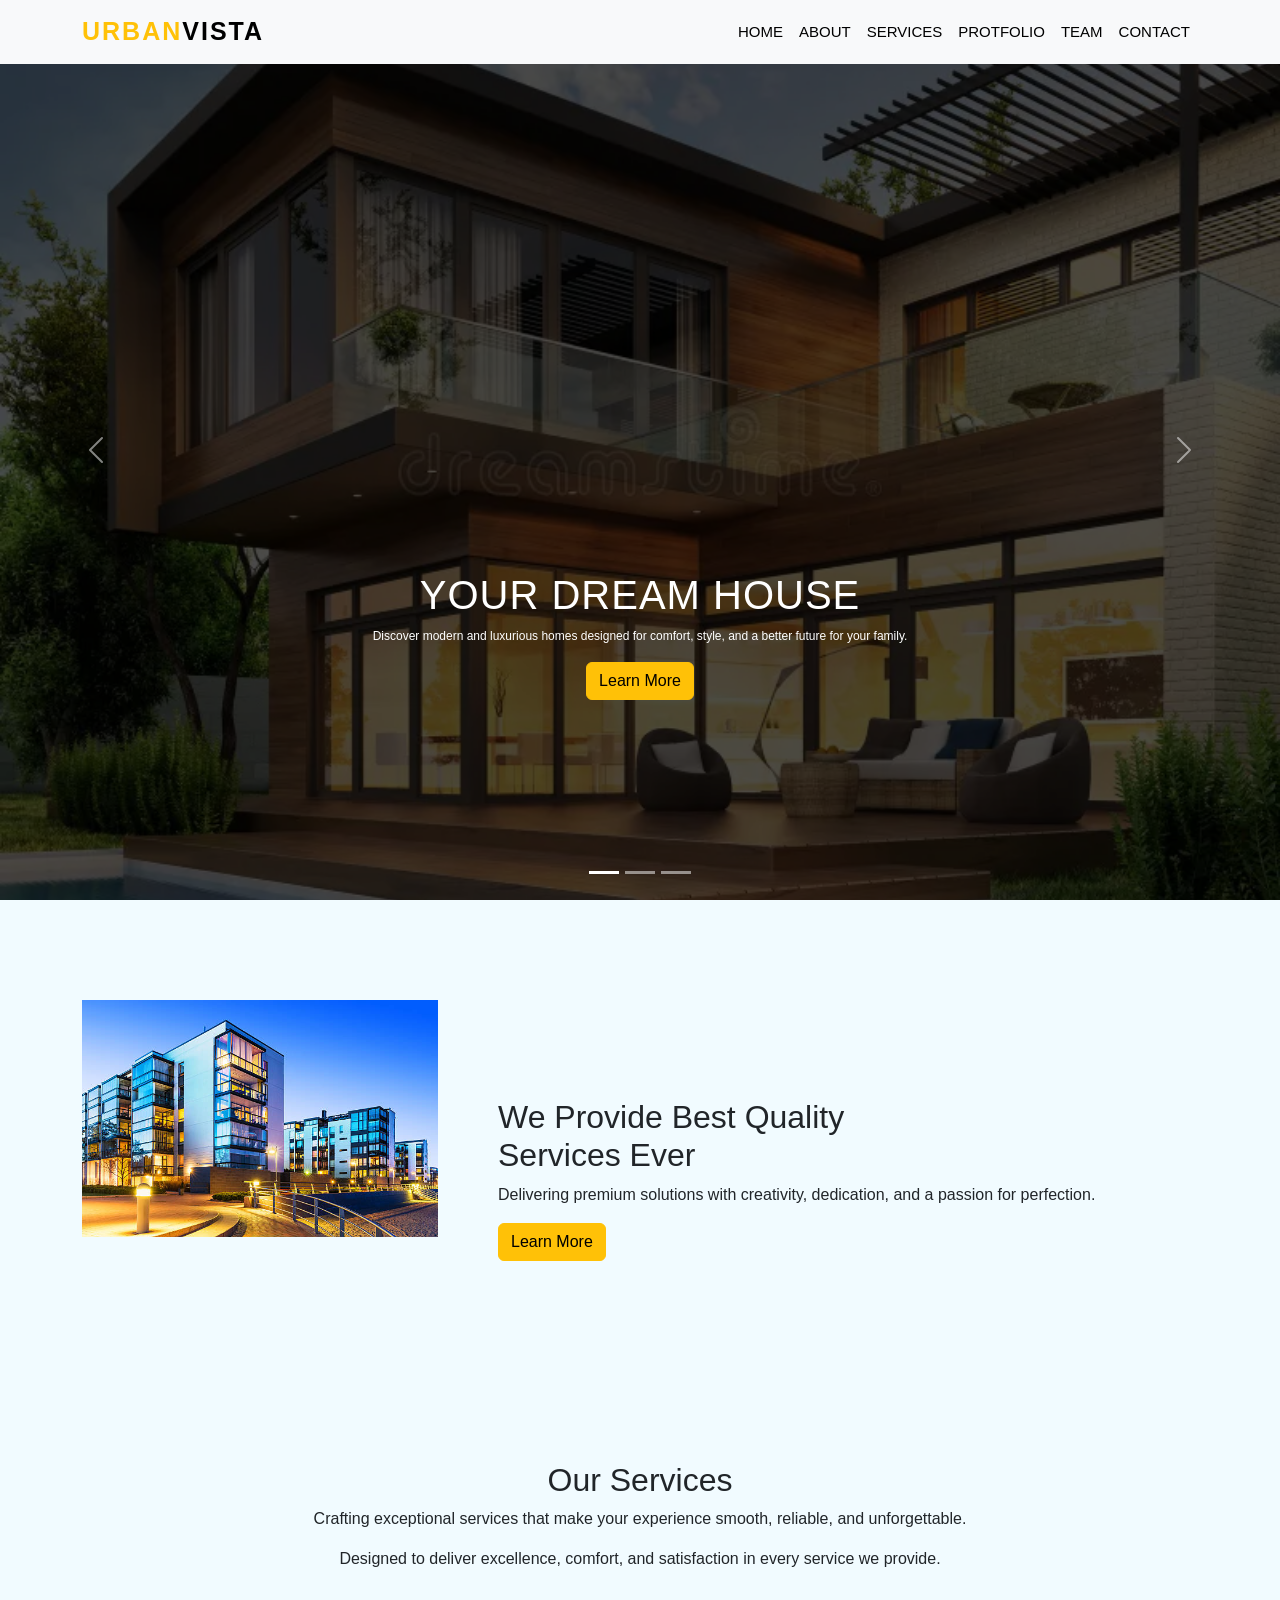
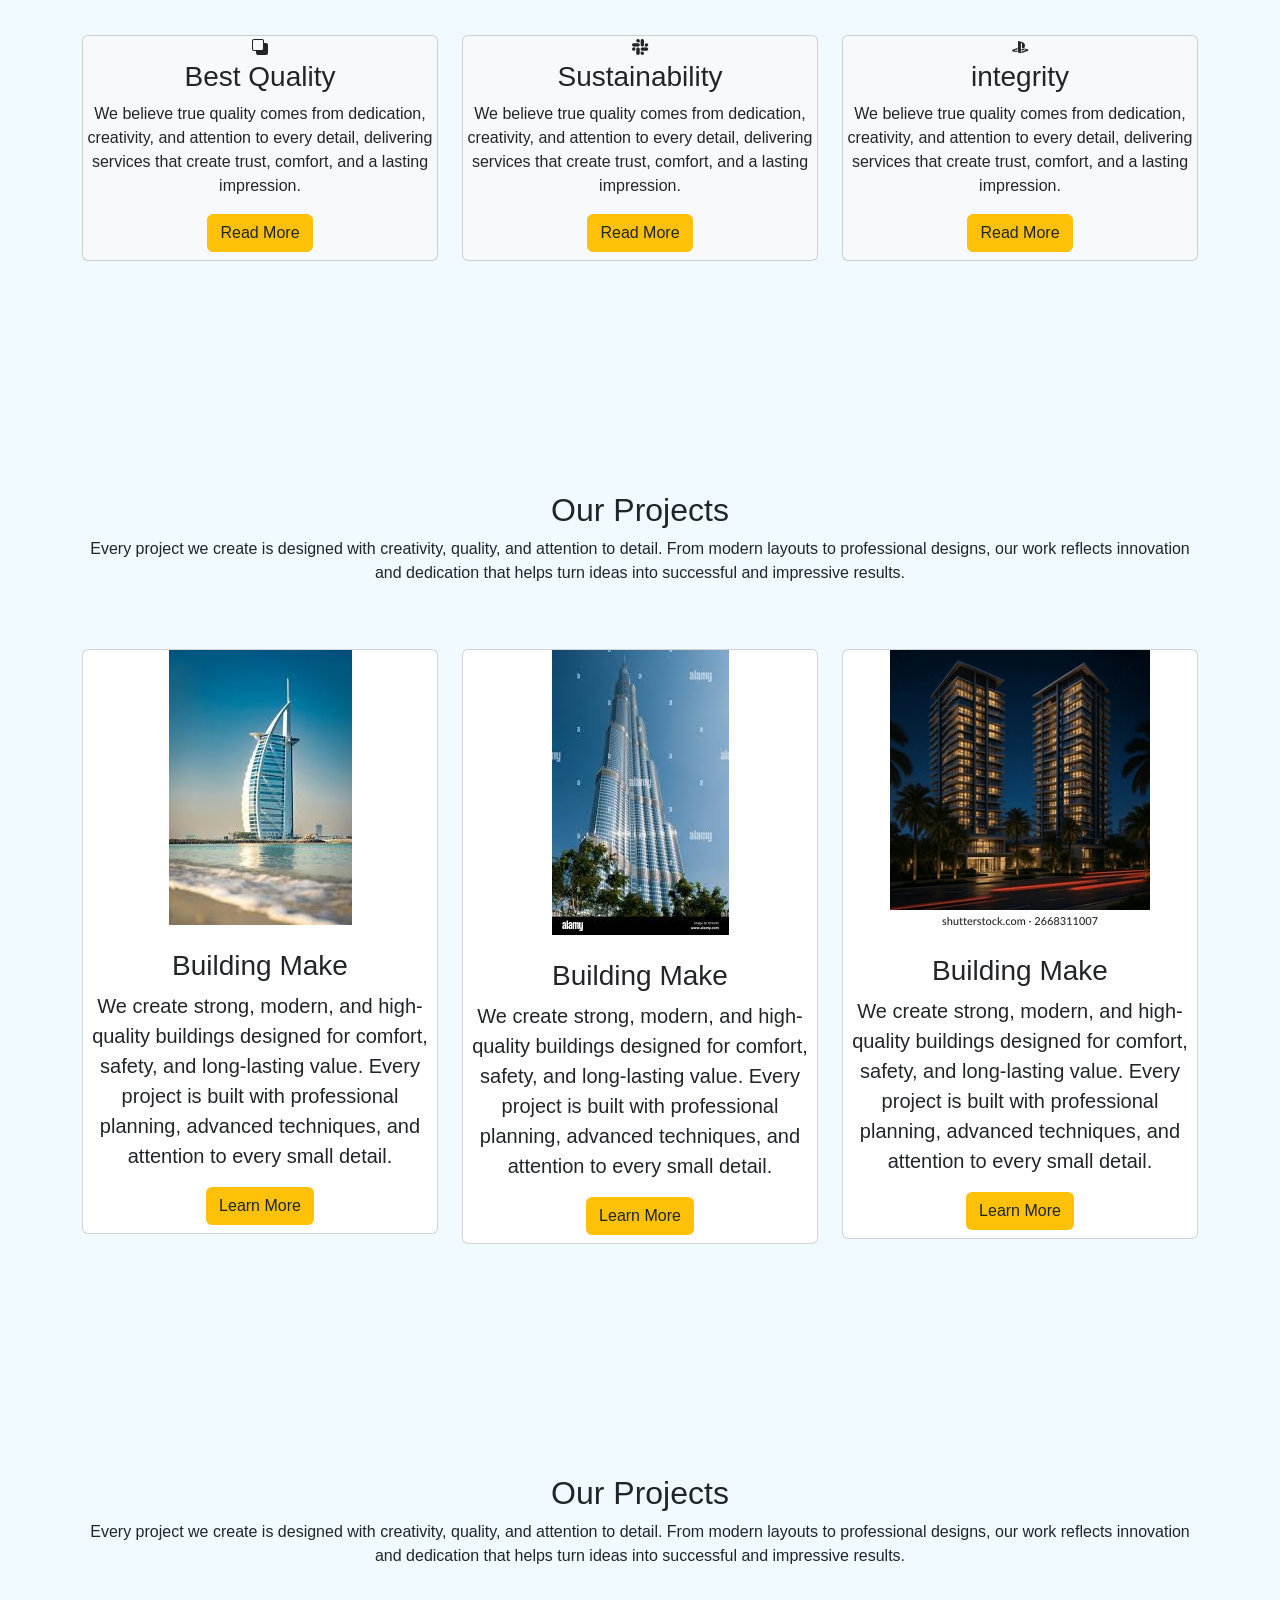
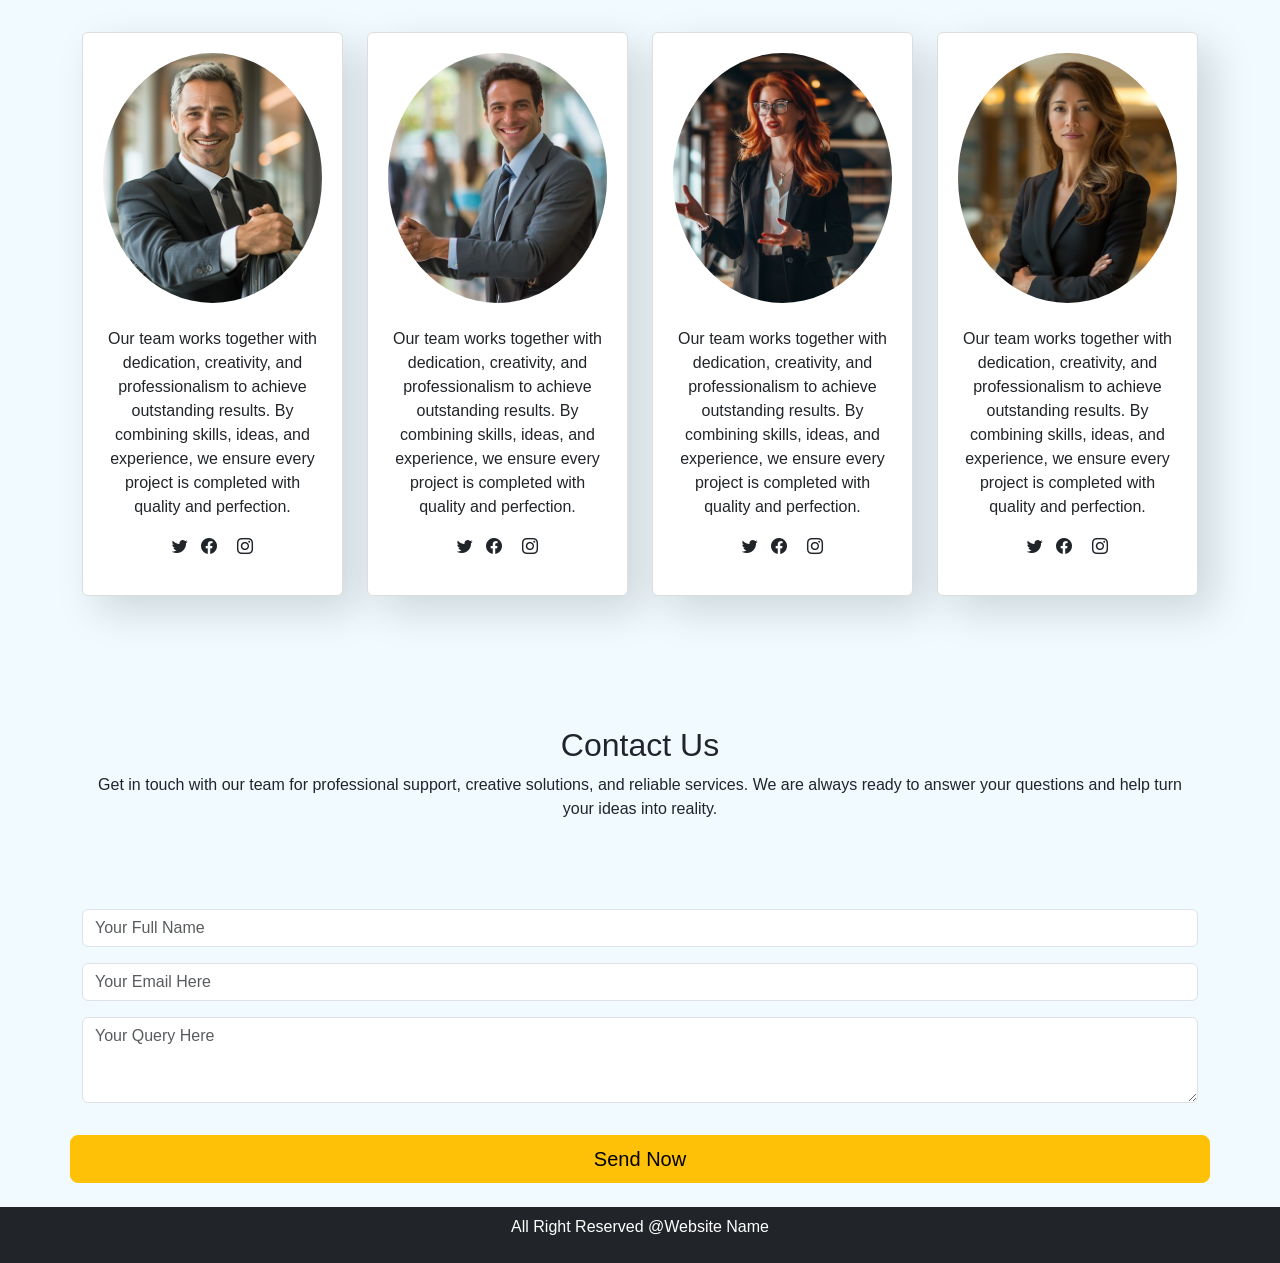
<file: index.html>
<!DOCTYPE html>
<html lang="en">
<head>
    <meta charset="UTF-8">
    <meta name="viewport" content="width=device-width, initial-scale=1.0">
    <title>Bootstrap</title><link rel="stylesheet" href="https://cdn.jsdelivr.net/npm/bootstrap-icons@1.13.1/font/bootstrap-icons.min.css">

    <link href="https://cdn.jsdelivr.net/npm/bootstrap@5.3.8/dist/css/bootstrap.min.css" rel="stylesheet" integrity="sha384-sRIl4kxILFvY47J16cr9ZwB07vP4J8+LH7qKQnuqkuIAvNWLzeN8tE5YBujZqJLB" crossorigin="anonymous">
    <link rel="stylesheet" href="styles2.css">
</head>
<body>
    <nav class="navbar navbar-expand-lg navbar-light bg-light fixed-top">
  <div class="container">
    <a class="navbar-brand" href="#"><span class="text-warning">Urban</span>Vista</a>
    <button class="navbar-toggler" type="button" data-bs-toggle="collapse" 
    data-bs-target="#navbarSupportedContent" aria-controls="navbarSupportedContent" aria-expanded="false" 
    aria-label="Toggle navigation">
      <span class="navbar-toggler-icon"></span>
    </button>
    <div class="collapse navbar-collapse" id="navbarSupportedContent">
      <ul class="navbar-nav ms-auto mb-2 mb-lg-0">
        <li class="nav-item">
          <a class="nav-link" href="#home">Home</a>
        </li>
        <li class="nav-item">
          <a class="nav-link" href="#about">About</a>
        </li>
        <li class="nav-item">
          <a class="nav-link" href="#services">Services</a>
        </li>
        <li class="nav-item">
          <a class="nav-link" href="#protfolio">Protfolio</a>
        </li>
        <li class="nav-item">
          <a class="nav-link" href="#team">Team</a>
        </li>
        <li class="nav-item">
          <a class="nav-link" href="#contact">Contact</a>
        </li>
      </ul>
     
    </div>
  </div>
</nav>

<div id="carouselExampleCaptions" class="carousel slide">
  <div class="carousel-indicators">
    <button type="button" data-bs-target="#carouselExampleCaptions" data-bs-slide-to="0" class="active" aria-current="true" aria-label="Slide 1"></button>
    <button type="button" data-bs-target="#carouselExampleCaptions" data-bs-slide-to="1" aria-label="Slide 2"></button>
    <button type="button" data-bs-target="#carouselExampleCaptions" data-bs-slide-to="2" aria-label="Slide 3"></button>
  </div>
  <div class="carousel-inner">
    <div class="carousel-item active">
      <img src="home1.webp" class="d-block w-100" alt="...">
      <div class="carousel-caption">
        <h5>Your Dream House</h5>
        <p>Discover modern and luxurious homes designed for comfort, style, and a better future for your family.</p>
        <p><a href="#" class="btn btn-warning mt-3">Learn More</a></p>
      </div>
    </div>
    <div class="carousel-item">
      <img src="home2.jpg" class="d-block w-100" alt="...">
      <div class="carousel-caption">
        <h5>Always Dedicated</h5>
       <p>Committed to delivering quality homes with trust, excellence, and lasting value for every family.</p>
       <p><a href="#" class="btn btn-warning mt-3">Learn More</a></p>
      </div>
    </div>
    <div class="carousel-item">
      <img src="home3.jfif" class="d-block w-100" alt="...">
      <div class="carousel-caption">
        <h5>Ture Construction</h5>
      <p>Experience advanced tire construction that combines strength, comfort, and reliable performance on every road.</p>
      <p><a href="#" class="btn btn-warning mt-3">Learn More</a></p>
      </div>
    </div>
  </div>
  <button class="carousel-control-prev" type="button" data-bs-target="#carouselExampleCaptions" data-bs-slide="prev">
    <span class="carousel-control-prev-icon" aria-hidden="true"></span>
    <span class="visually-hidden">Previous</span>
  </button>
  <button class="carousel-control-next" type="button" data-bs-target="#carouselExampleCaptions" data-bs-slide="next">
    <span class="carousel-control-next-icon" aria-hidden="true"></span>
    <span class="visually-hidden">Next</span>
  </button>
</div>

<section id="about" class="about section-padding">
  <div class="container">
    <div class="row">
      <div class="col-lg-4 col-md-12 col-12">
        <div class="about-img">
          <img src="about.jpg" alt="" class="img-fluid">
        </div>
      </div>
      <div class="col-lg-8 col-md-12 col-12 ps-lg-5 mt-md-5">
        <div class="about-text">
          <h2>We Provide Best Quality <br> Services Ever</h2>
         <p>Delivering premium solutions with creativity, dedication, and a passion for perfection.</p>
         <a href="#" class="btn btn-warning">Learn More</a>
        </div>
      </div>
    </div>
  </div>
</section>

<section id="Services" class="Services section-padding">
  <div class="container">
    <div class="row">
      <div class="col-md-12">
        <div class="section-header text-center pb-5">
          <h2>Our Services</h2>
          <p>Crafting exceptional services that make your experience smooth, reliable, and unforgettable. <br>
            <p>Designed to deliver excellence, comfort, and satisfaction in every service we provide.</p></p>
        </div>
      </div>
    </div>

    <div class="row">
      <div class="col-12 col-md-12 col-lg-4">
        <div class="card text-whit text-center bg-light pb-2">
          <div class="card-boby">
            <i class="bi bi-subtract"></i>
            <h3 class="crd-title">Best Quality</h3>
            <p>We believe true quality comes from dedication, creativity, and attention to every detail, delivering services that create trust, comfort, and a lasting impression.</p>
            <button class="btn btn-warning text-dark">Read More</button>
          </div>
        </div>
      </div>

      <div class="col-12 col-md-12 col-lg-4">
        <div class="card text-whit text-center bg-light pb-2">
          <div class="card-boby">
            <i class="bi bi-slack"></i>
            <h3 class="crd-title">Sustainability</h3>
            <p>We believe true quality comes from dedication, creativity, and attention to every detail, delivering services that create trust, comfort, and a lasting impression.</p>
            <button class="btn btn-warning text-dark">Read More</button>
          </div>
        </div>
      </div>
      
      <div class="col-12 col-md-12 col-lg-4">
        <div class="card text-whit text-center bg-light pb-2">
          <div class="card-boby">
          <i class="bi bi-playstation"></i>
            <h3 class="crd-title">integrity</h3>
            <p>We believe true quality comes from dedication, creativity, and attention to every detail, delivering services that create trust, comfort, and a lasting impression.</p>
            <button class="btn btn-warning text-dark">Read More</button>
          </div>
        </div>
      </div>

    </div>
  </div>
</section>

<section id="Protfolio" class="Protfolio section-padding">
  <div class="container">
    <div class="row">
      <div class="col-md-12">
        <div class="section-header text-center pb-5">
          <h2>Our Projects</h2>
         <p>Every project we create is designed with creativity, quality, and attention to detail. From modern layouts to professional designs, our work reflects innovation and dedication that helps turn ideas into successful and impressive results.</p>
        </div>
      </div>
    </div>

    <div class="row">
      <div class="col-12 col-md-12 col-lg-4">
        <div class="card text-center bg-white pb-2">
           <div class="card-boby text-dark">
             <div class="img-area mb-4">
              <img src="project1.jfif" alt="" class="img-fluid">
             </div>
             <h3 class="card-title">Building Make</h3>
             <p class="lead">We create strong, modern, and high-quality buildings designed for comfort, safety, and long-lasting value. Every project is built with professional planning, advanced techniques, and attention to every small detail.</p>
             <button class="btn bg-warning text-dark">Learn More</button>
           </div>
        </div>
      </div>

      <div class="col-12 col-md-12 col-lg-4">
        <div class="card text-center bg-white pb-2">
           <div class="card-boby text-dark">
             <div class="img-area mb-4">
              <img src="project2.jfif" alt="" class="img-fluid">
             </div>
             <h3 class="card-title">Building Make</h3>
             <p class="lead">We create strong, modern, and high-quality buildings designed for comfort, safety, and long-lasting value. Every project is built with professional planning, advanced techniques, and attention to every small detail.</p>
             <button class="btn bg-warning text-dark">Learn More</button>
           </div>
        </div>
      </div>

      <div class="col-12 col-md-12 col-lg-4">
        <div class="card text-center bg-white pb-2">
           <div class="card-boby text-dark">
             <div class="img-area mb-4">
              <img src="project3.webp" alt="" class="img-fluid">
             </div>
             <h3 class="card-title">Building Make</h3>
             <p class="lead">We create strong, modern, and high-quality buildings designed for comfort, safety, and long-lasting value. Every project is built with professional planning, advanced techniques, and attention to every small detail.</p>
             <button class="btn bg-warning text-dark">Learn More</button>
           </div>
        </div>
      </div>

    </div>
  </div>
</section>

<section id="team" class="team section-padding">
  <div class="container">
     <div class="row">
      <div class="col-md-12">
        <div class="section-header text-center pb-5">
          <h2>Our Projects</h2>
         <p>Every project we create is designed with creativity, quality, and attention to detail. From modern layouts to professional designs, our work reflects innovation and dedication that helps turn ideas into successful and impressive results.</p>
        </div>
      </div>
    </div>

    <div class="row">
      <div class="col-12 col-md-6 col-lg-3">
        <div class="card text-center">
          <div class="card-boby">
            <img src="team3.jpg" alt="" class="img-fluid rounded-circle">
            <h3 class="card-title py-2"></h3>
            <p class="card-text">Our team works together with dedication, creativity, and professionalism to achieve outstanding results. By combining skills, ideas, and experience, we ensure every project is completed with quality and perfection.</p>

            <p class="socials">
              <i class="bi bi-twitter text-dark mx-1"></i>
              <i class="bi bi-facebook text-dark mx-1"></i>
              <i class="bi bi-linkrdin text-dark mx-1"></i>
              <i class="bi bi-instagram text-dark mx-1"></i>
             </p>
          </div>
        </div>
      </div>


      <div class="col-12 col-md-6 col-lg-3">
        <div class="card text-center">
          <div class="card-boby">
            <img src="team2.webp" alt="" class="img-fluid rounded-circle">
            <h3 class="card-title py-2"></h3>
            <p class="card-text">Our team works together with dedication, creativity, and professionalism to achieve outstanding results. By combining skills, ideas, and experience, we ensure every project is completed with quality and perfection.</p>

            <p class="socials">
              <i class="bi bi-twitter text-dark mx-1"></i>
              <i class="bi bi-facebook text-dark mx-1"></i>
              <i class="bi bi-linkrdin text-dark mx-1"></i>
              <i class="bi bi-instagram text-dark mx-1"></i>
             </p>
          </div>
        </div>
      </div>

      <div class="col-12 col-md-6 col-lg-3">
        <div class="card text-center">
          <div class="card-boby">
            <img src="team1.jpg" alt="" class="img-fluid rounded-circle">
            <h3 class="card-title py-2"></h3>
            <p class="card-text">Our team works together with dedication, creativity, and professionalism to achieve outstanding results. By combining skills, ideas, and experience, we ensure every project is completed with quality and perfection.</p>

            <p class="socials">
              <i class="bi bi-twitter text-dark mx-1"></i>
              <i class="bi bi-facebook text-dark mx-1"></i>
              <i class="bi bi-linkrdin text-dark mx-1"></i>
              <i class="bi bi-instagram text-dark mx-1"></i>
             </p>
          </div>
        </div>
      </div>

      <div class="col-12 col-md-6 col-lg-3">
        <div class="card text-center">
          <div class="card-boby">
            <img src="team4.jpg" alt="" class="img-fluid rounded-circle">
            <h3 class="card-title py-2"></h3>
            <p class="card-text">Our team works together with dedication, creativity, and professionalism to achieve outstanding results. By combining skills, ideas, and experience, we ensure every project is completed with quality and perfection.</p>

            <p class="socials">
              <i class="bi bi-twitter text-dark mx-1"></i>
              <i class="bi bi-facebook text-dark mx-1"></i>
              <i class="bi bi-linkrdin text-dark mx-1"></i>
              <i class="bi bi-instagram text-dark mx-1"></i>
             </p>
          </div>
        </div>
      </div>
      
    </div>
  </div>
</section>

<section id="Contact">
  <div class="container">
    <div class="row">
      <div class="col-md-12">
        <div class="section-header text-center pb-5">
          <h2>Contact Us</h2>
          <p>Get in touch with our team for professional support, creative solutions, and reliable services. We are always ready to answer your questions and help turn your ideas into reality.</p>
        </div>
      </div>
    </div>

    <div class="row m-0">
      <div class="col-md-12 p-0 pt-4 pb-4">
        <form action="#" class="bg-light p-4.m-auto"></form>
        <div class="row">
          <div class="col-md-12">
            <div class="mb-3">
              <input type="text" class="form-control" required placeholder="Your Full Name">
            </div>
          </div>

           <div class="col-md-12">
            <div class="mb-3">
              <input type="email" class="form-control" required placeholder="Your Email Here">
            </div>
          </div>

           <div class="col-md-12">
            <div class="mb-3">
              <textarea rows="3" required class="form-control" placeholder="Your Query Here"></textarea>
            </div>
          </div>

          <button class="btn btn-warning btn-lg btn-block mt-3">Send Now</button>
        </div>
      </div>
    </div>

  </div>
</section>

<footer class="bg-dark p-2 text-center">
  <div class="container">
    <p class="text-white">All Right Reserved @Website Name</p>
  </div>
</footer>

    
</body><script src="https://cdn.jsdelivr.net/npm/bootstrap@5.3.8/dist/js/bootstrap.bundle.min.js" ></script>
</html>
</file>
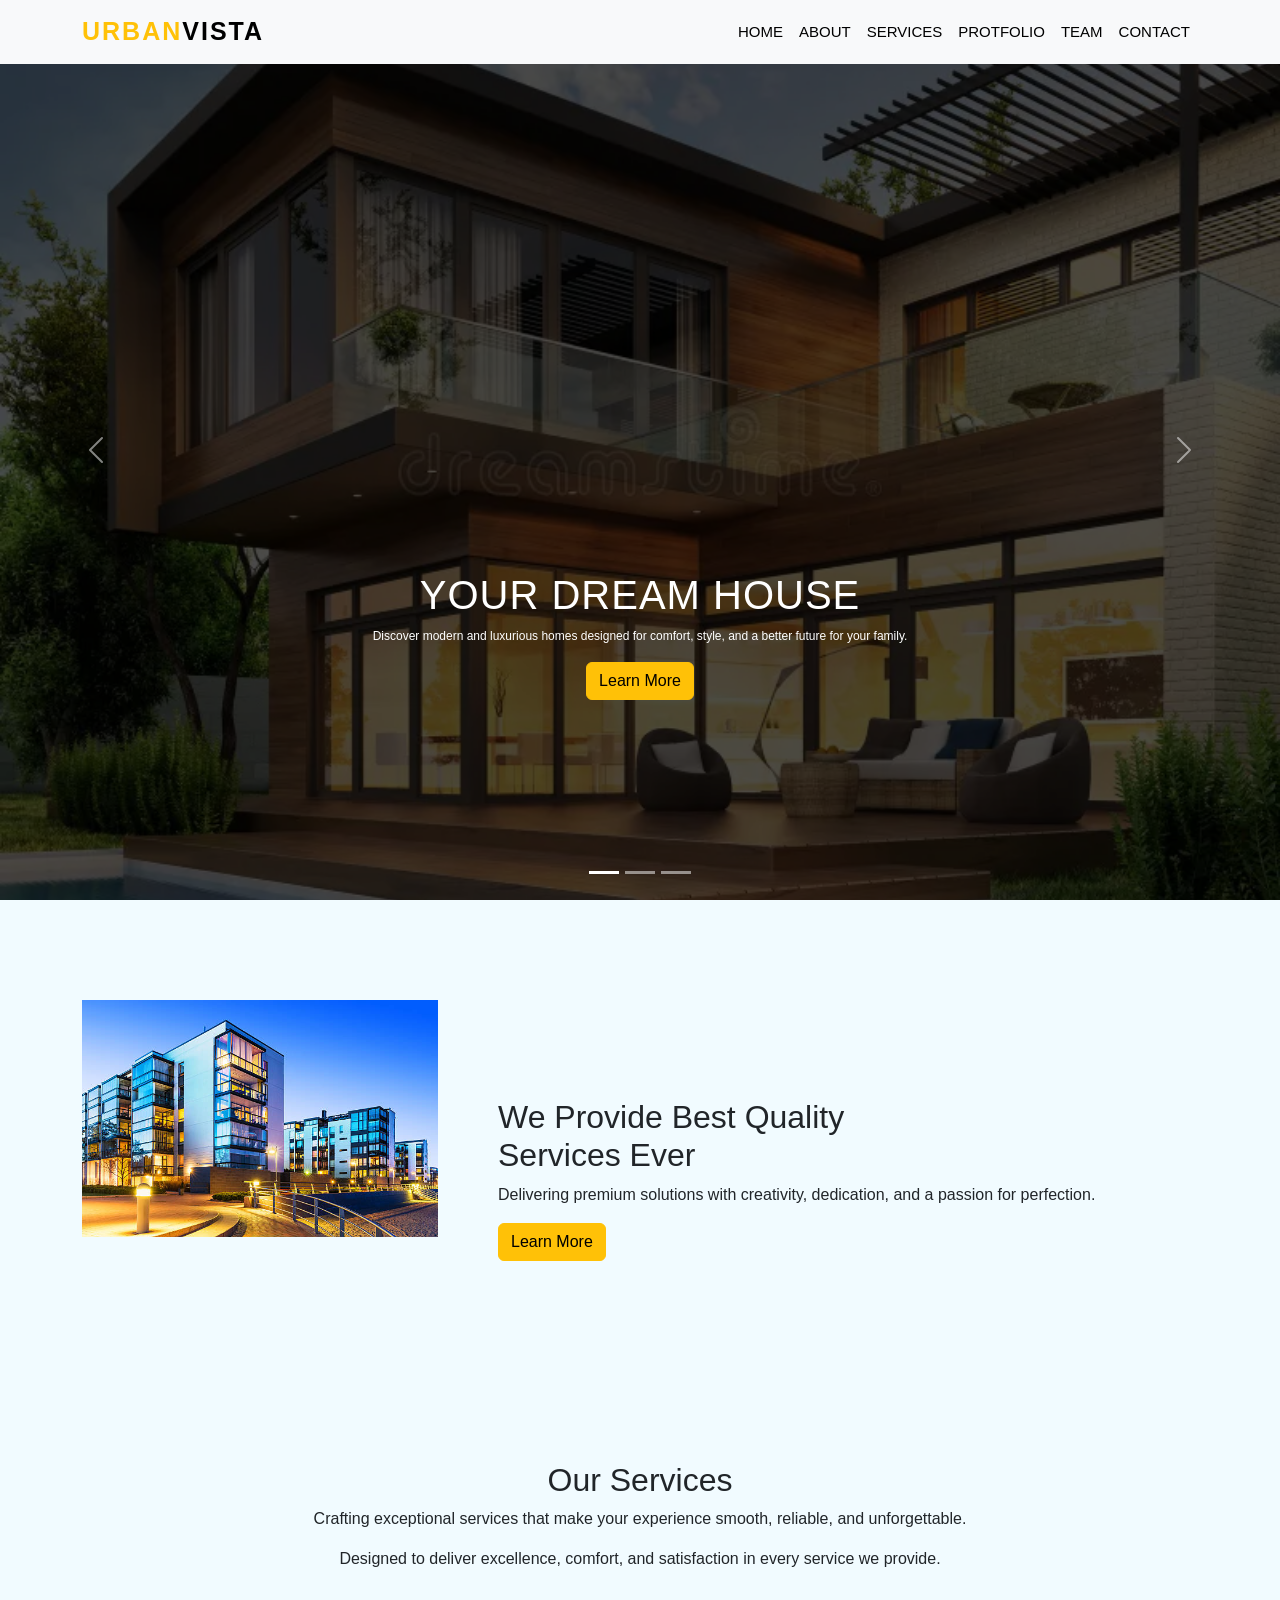
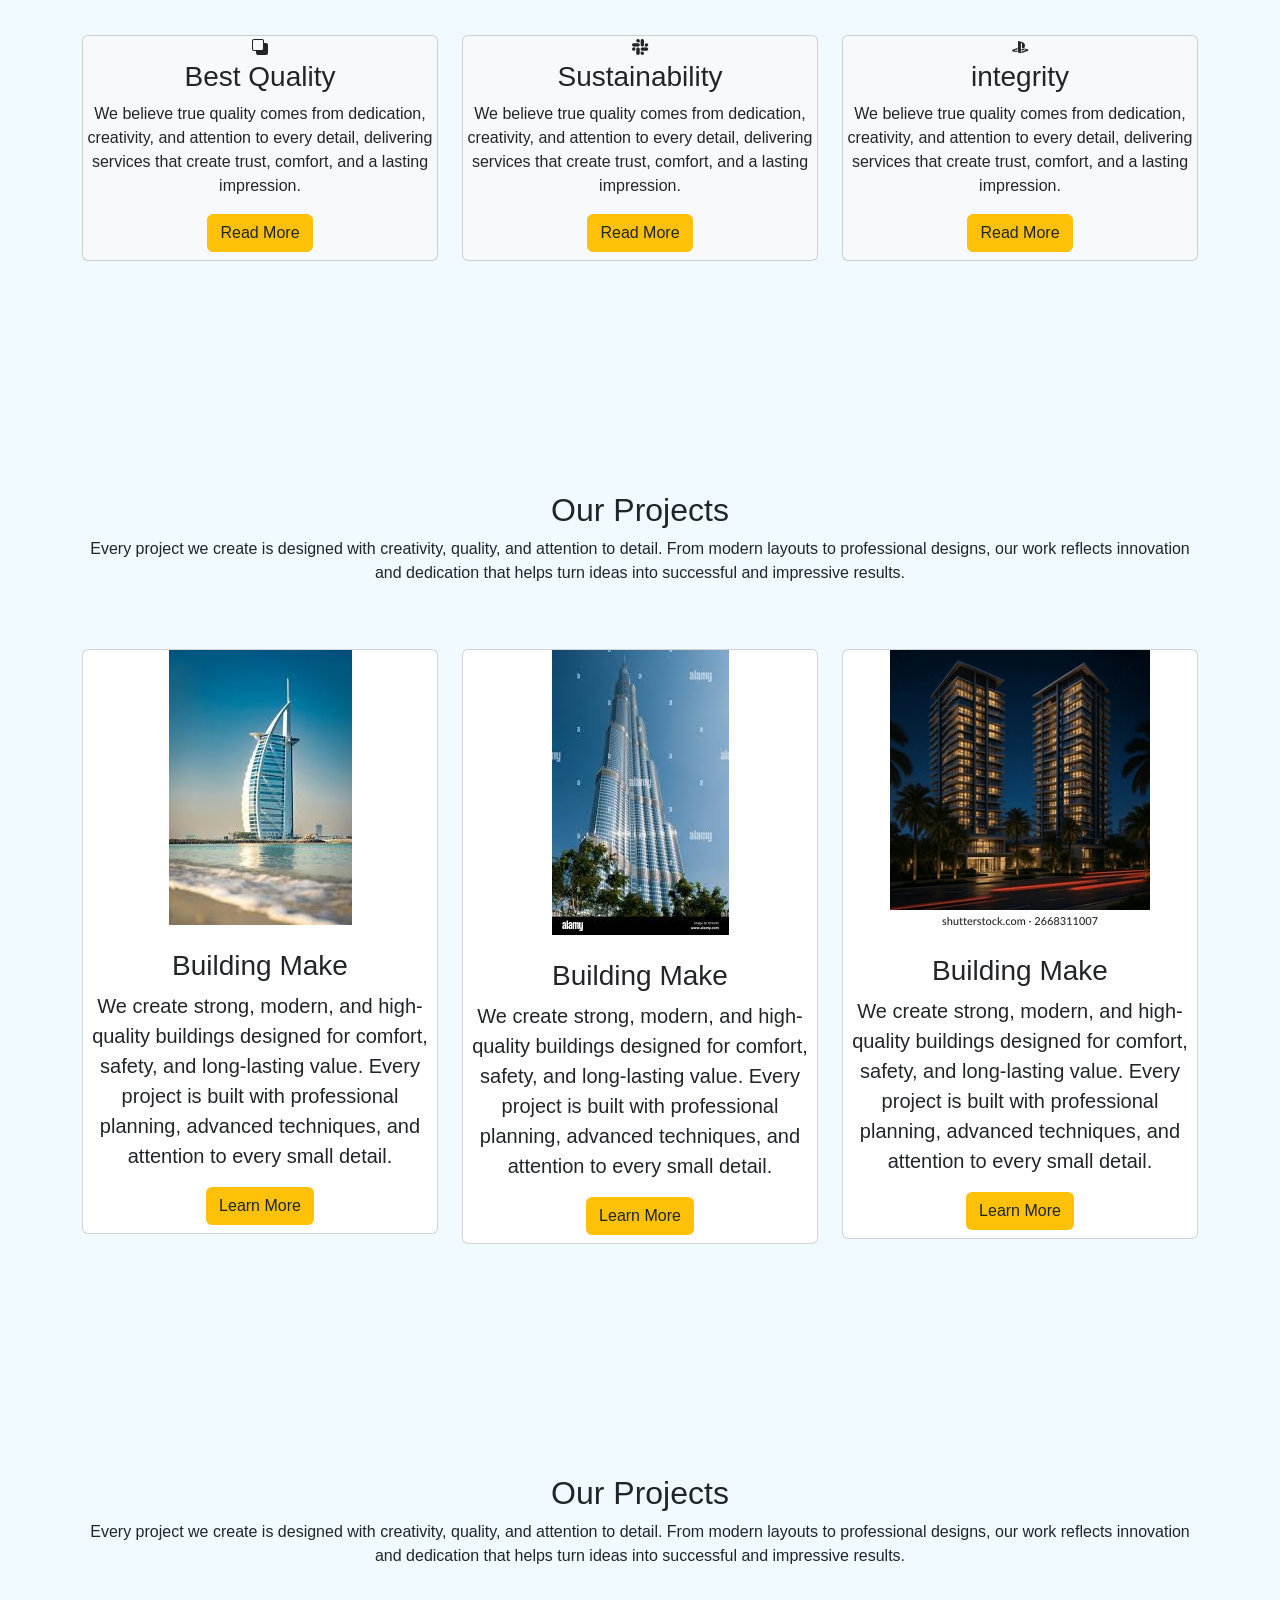
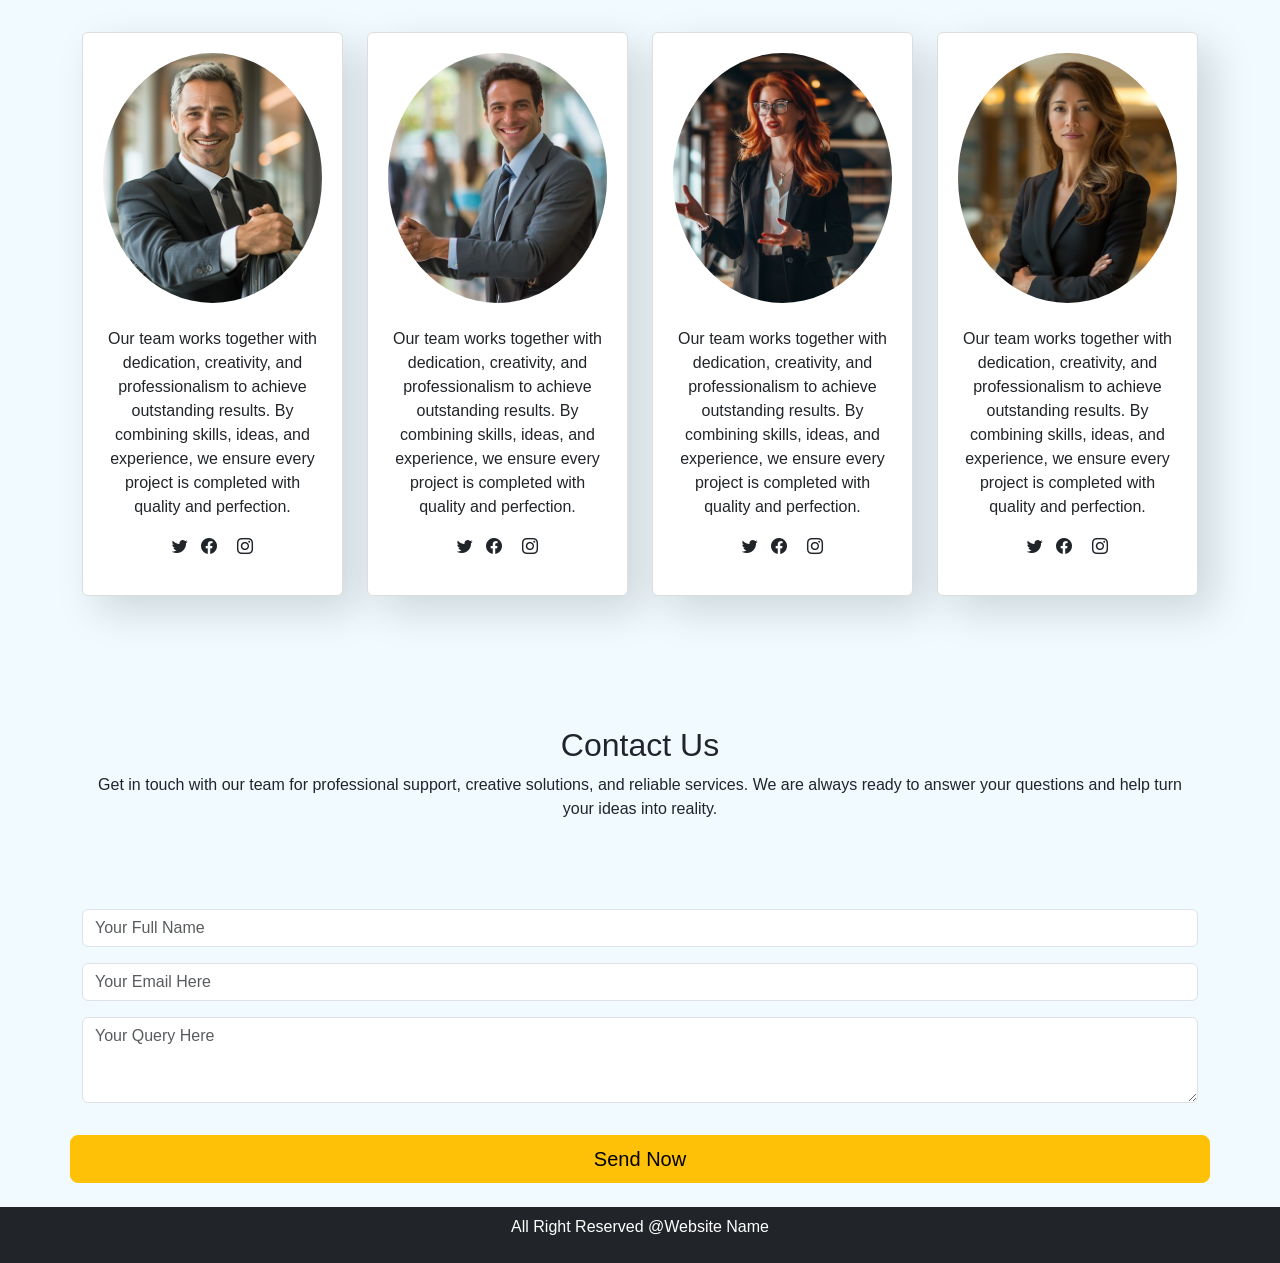
<file: index1.html>
<!DOCTYPE html>
<html lang="en">
<head>
    <meta charset="UTF-8">
    <meta name="viewport" content="width=device-width, initial-scale=1.0">
    <title>Bootstrap</title><link rel="stylesheet" href="https://cdn.jsdelivr.net/npm/bootstrap-icons@1.13.1/font/bootstrap-icons.min.css">

    <link href="https://cdn.jsdelivr.net/npm/bootstrap@5.3.8/dist/css/bootstrap.min.css" rel="stylesheet" integrity="sha384-sRIl4kxILFvY47J16cr9ZwB07vP4J8+LH7qKQnuqkuIAvNWLzeN8tE5YBujZqJLB" crossorigin="anonymous">
    <link rel="stylesheet" href="styles2.css">
</head>
<body>
    <nav class="navbar navbar-expand-lg navbar-light bg-light fixed-top">
  <div class="container">
    <a class="navbar-brand" href="#"><span class="text-warning">Urban</span>Vista</a>
    <button class="navbar-toggler" type="button" data-bs-toggle="collapse" 
    data-bs-target="#navbarSupportedContent" aria-controls="navbarSupportedContent" aria-expanded="false" 
    aria-label="Toggle navigation">
      <span class="navbar-toggler-icon"></span>
    </button>
    <div class="collapse navbar-collapse" id="navbarSupportedContent">
      <ul class="navbar-nav ms-auto mb-2 mb-lg-0">
        <li class="nav-item">
          <a class="nav-link" href="#home">Home</a>
        </li>
        <li class="nav-item">
          <a class="nav-link" href="#about">About</a>
        </li>
        <li class="nav-item">
          <a class="nav-link" href="#services">Services</a>
        </li>
        <li class="nav-item">
          <a class="nav-link" href="#protfolio">Protfolio</a>
        </li>
        <li class="nav-item">
          <a class="nav-link" href="#team">Team</a>
        </li>
        <li class="nav-item">
          <a class="nav-link" href="#contact">Contact</a>
        </li>
      </ul>
     
    </div>
  </div>
</nav>

<div id="carouselExampleCaptions" class="carousel slide">
  <div class="carousel-indicators">
    <button type="button" data-bs-target="#carouselExampleCaptions" data-bs-slide-to="0" class="active" aria-current="true" aria-label="Slide 1"></button>
    <button type="button" data-bs-target="#carouselExampleCaptions" data-bs-slide-to="1" aria-label="Slide 2"></button>
    <button type="button" data-bs-target="#carouselExampleCaptions" data-bs-slide-to="2" aria-label="Slide 3"></button>
  </div>
  <div class="carousel-inner">
    <div class="carousel-item active">
      <img src="home1.webp" class="d-block w-100" alt="...">
      <div class="carousel-caption">
        <h5>Your Dream House</h5>
        <p>Discover modern and luxurious homes designed for comfort, style, and a better future for your family.</p>
        <p><a href="#" class="btn btn-warning mt-3">Learn More</a></p>
      </div>
    </div>
    <div class="carousel-item">
      <img src="home2.jpg" class="d-block w-100" alt="...">
      <div class="carousel-caption">
        <h5>Always Dedicated</h5>
       <p>Committed to delivering quality homes with trust, excellence, and lasting value for every family.</p>
       <p><a href="#" class="btn btn-warning mt-3">Learn More</a></p>
      </div>
    </div>
    <div class="carousel-item">
      <img src="home3.jfif" class="d-block w-100" alt="...">
      <div class="carousel-caption">
        <h5>Ture Construction</h5>
      <p>Experience advanced tire construction that combines strength, comfort, and reliable performance on every road.</p>
      <p><a href="#" class="btn btn-warning mt-3">Learn More</a></p>
      </div>
    </div>
  </div>
  <button class="carousel-control-prev" type="button" data-bs-target="#carouselExampleCaptions" data-bs-slide="prev">
    <span class="carousel-control-prev-icon" aria-hidden="true"></span>
    <span class="visually-hidden">Previous</span>
  </button>
  <button class="carousel-control-next" type="button" data-bs-target="#carouselExampleCaptions" data-bs-slide="next">
    <span class="carousel-control-next-icon" aria-hidden="true"></span>
    <span class="visually-hidden">Next</span>
  </button>
</div>

<section id="about" class="about section-padding">
  <div class="container">
    <div class="row">
      <div class="col-lg-4 col-md-12 col-12">
        <div class="about-img">
          <img src="about.jpg" alt="" class="img-fluid">
        </div>
      </div>
      <div class="col-lg-8 col-md-12 col-12 ps-lg-5 mt-md-5">
        <div class="about-text">
          <h2>We Provide Best Quality <br> Services Ever</h2>
         <p>Delivering premium solutions with creativity, dedication, and a passion for perfection.</p>
         <a href="#" class="btn btn-warning">Learn More</a>
        </div>
      </div>
    </div>
  </div>
</section>

<section id="Services" class="Services section-padding">
  <div class="container">
    <div class="row">
      <div class="col-md-12">
        <div class="section-header text-center pb-5">
          <h2>Our Services</h2>
          <p>Crafting exceptional services that make your experience smooth, reliable, and unforgettable. <br>
            <p>Designed to deliver excellence, comfort, and satisfaction in every service we provide.</p></p>
        </div>
      </div>
    </div>

    <div class="row">
      <div class="col-12 col-md-12 col-lg-4">
        <div class="card text-whit text-center bg-light pb-2">
          <div class="card-boby">
            <i class="bi bi-subtract"></i>
            <h3 class="crd-title">Best Quality</h3>
            <p>We believe true quality comes from dedication, creativity, and attention to every detail, delivering services that create trust, comfort, and a lasting impression.</p>
            <button class="btn btn-warning text-dark">Read More</button>
          </div>
        </div>
      </div>

      <div class="col-12 col-md-12 col-lg-4">
        <div class="card text-whit text-center bg-light pb-2">
          <div class="card-boby">
            <i class="bi bi-slack"></i>
            <h3 class="crd-title">Sustainability</h3>
            <p>We believe true quality comes from dedication, creativity, and attention to every detail, delivering services that create trust, comfort, and a lasting impression.</p>
            <button class="btn btn-warning text-dark">Read More</button>
          </div>
        </div>
      </div>
      
      <div class="col-12 col-md-12 col-lg-4">
        <div class="card text-whit text-center bg-light pb-2">
          <div class="card-boby">
          <i class="bi bi-playstation"></i>
            <h3 class="crd-title">integrity</h3>
            <p>We believe true quality comes from dedication, creativity, and attention to every detail, delivering services that create trust, comfort, and a lasting impression.</p>
            <button class="btn btn-warning text-dark">Read More</button>
          </div>
        </div>
      </div>

    </div>
  </div>
</section>

<section id="Protfolio" class="Protfolio section-padding">
  <div class="container">
    <div class="row">
      <div class="col-md-12">
        <div class="section-header text-center pb-5">
          <h2>Our Projects</h2>
         <p>Every project we create is designed with creativity, quality, and attention to detail. From modern layouts to professional designs, our work reflects innovation and dedication that helps turn ideas into successful and impressive results.</p>
        </div>
      </div>
    </div>

    <div class="row">
      <div class="col-12 col-md-12 col-lg-4">
        <div class="card text-center bg-white pb-2">
           <div class="card-boby text-dark">
             <div class="img-area mb-4">
              <img src="project1.jfif" alt="" class="img-fluid">
             </div>
             <h3 class="card-title">Building Make</h3>
             <p class="lead">We create strong, modern, and high-quality buildings designed for comfort, safety, and long-lasting value. Every project is built with professional planning, advanced techniques, and attention to every small detail.</p>
             <button class="btn bg-warning text-dark">Learn More</button>
           </div>
        </div>
      </div>

      <div class="col-12 col-md-12 col-lg-4">
        <div class="card text-center bg-white pb-2">
           <div class="card-boby text-dark">
             <div class="img-area mb-4">
              <img src="project2.jfif" alt="" class="img-fluid">
             </div>
             <h3 class="card-title">Building Make</h3>
             <p class="lead">We create strong, modern, and high-quality buildings designed for comfort, safety, and long-lasting value. Every project is built with professional planning, advanced techniques, and attention to every small detail.</p>
             <button class="btn bg-warning text-dark">Learn More</button>
           </div>
        </div>
      </div>

      <div class="col-12 col-md-12 col-lg-4">
        <div class="card text-center bg-white pb-2">
           <div class="card-boby text-dark">
             <div class="img-area mb-4">
              <img src="project3.webp" alt="" class="img-fluid">
             </div>
             <h3 class="card-title">Building Make</h3>
             <p class="lead">We create strong, modern, and high-quality buildings designed for comfort, safety, and long-lasting value. Every project is built with professional planning, advanced techniques, and attention to every small detail.</p>
             <button class="btn bg-warning text-dark">Learn More</button>
           </div>
        </div>
      </div>

    </div>
  </div>
</section>

<section id="team" class="team section-padding">
  <div class="container">
     <div class="row">
      <div class="col-md-12">
        <div class="section-header text-center pb-5">
          <h2>Our Projects</h2>
         <p>Every project we create is designed with creativity, quality, and attention to detail. From modern layouts to professional designs, our work reflects innovation and dedication that helps turn ideas into successful and impressive results.</p>
        </div>
      </div>
    </div>

    <div class="row">
      <div class="col-12 col-md-6 col-lg-3">
        <div class="card text-center">
          <div class="card-boby">
            <img src="team3.jpg" alt="" class="img-fluid rounded-circle">
            <h3 class="card-title py-2"></h3>
            <p class="card-text">Our team works together with dedication, creativity, and professionalism to achieve outstanding results. By combining skills, ideas, and experience, we ensure every project is completed with quality and perfection.</p>

            <p class="socials">
              <i class="bi bi-twitter text-dark mx-1"></i>
              <i class="bi bi-facebook text-dark mx-1"></i>
              <i class="bi bi-linkrdin text-dark mx-1"></i>
              <i class="bi bi-instagram text-dark mx-1"></i>
             </p>
          </div>
        </div>
      </div>


      <div class="col-12 col-md-6 col-lg-3">
        <div class="card text-center">
          <div class="card-boby">
            <img src="team2.webp" alt="" class="img-fluid rounded-circle">
            <h3 class="card-title py-2"></h3>
            <p class="card-text">Our team works together with dedication, creativity, and professionalism to achieve outstanding results. By combining skills, ideas, and experience, we ensure every project is completed with quality and perfection.</p>

            <p class="socials">
              <i class="bi bi-twitter text-dark mx-1"></i>
              <i class="bi bi-facebook text-dark mx-1"></i>
              <i class="bi bi-linkrdin text-dark mx-1"></i>
              <i class="bi bi-instagram text-dark mx-1"></i>
             </p>
          </div>
        </div>
      </div>

      <div class="col-12 col-md-6 col-lg-3">
        <div class="card text-center">
          <div class="card-boby">
            <img src="team1.jpg" alt="" class="img-fluid rounded-circle">
            <h3 class="card-title py-2"></h3>
            <p class="card-text">Our team works together with dedication, creativity, and professionalism to achieve outstanding results. By combining skills, ideas, and experience, we ensure every project is completed with quality and perfection.</p>

            <p class="socials">
              <i class="bi bi-twitter text-dark mx-1"></i>
              <i class="bi bi-facebook text-dark mx-1"></i>
              <i class="bi bi-linkrdin text-dark mx-1"></i>
              <i class="bi bi-instagram text-dark mx-1"></i>
             </p>
          </div>
        </div>
      </div>

      <div class="col-12 col-md-6 col-lg-3">
        <div class="card text-center">
          <div class="card-boby">
            <img src="team4.jpg" alt="" class="img-fluid rounded-circle">
            <h3 class="card-title py-2"></h3>
            <p class="card-text">Our team works together with dedication, creativity, and professionalism to achieve outstanding results. By combining skills, ideas, and experience, we ensure every project is completed with quality and perfection.</p>

            <p class="socials">
              <i class="bi bi-twitter text-dark mx-1"></i>
              <i class="bi bi-facebook text-dark mx-1"></i>
              <i class="bi bi-linkrdin text-dark mx-1"></i>
              <i class="bi bi-instagram text-dark mx-1"></i>
             </p>
          </div>
        </div>
      </div>
      
    </div>
  </div>
</section>

<section id="Contact">
  <div class="container">
    <div class="row">
      <div class="col-md-12">
        <div class="section-header text-center pb-5">
          <h2>Contact Us</h2>
          <p>Get in touch with our team for professional support, creative solutions, and reliable services. We are always ready to answer your questions and help turn your ideas into reality.</p>
        </div>
      </div>
    </div>

    <div class="row m-0">
      <div class="col-md-12 p-0 pt-4 pb-4">
        <form action="#" class="bg-light p-4.m-auto"></form>
        <div class="row">
          <div class="col-md-12">
            <div class="mb-3">
              <input type="text" class="form-control" required placeholder="Your Full Name">
            </div>
          </div>

           <div class="col-md-12">
            <div class="mb-3">
              <input type="email" class="form-control" required placeholder="Your Email Here">
            </div>
          </div>

           <div class="col-md-12">
            <div class="mb-3">
              <textarea rows="3" required class="form-control" placeholder="Your Query Here"></textarea>
            </div>
          </div>

          <button class="btn btn-warning btn-lg btn-block mt-3">Send Now</button>
        </div>
      </div>
    </div>

  </div>
</section>

<footer class="bg-dark p-2 text-center">
  <div class="container">
    <p class="text-white">All Right Reserved @Website Name</p>
  </div>
</footer>

    
</body><script src="https://cdn.jsdelivr.net/npm/bootstrap@5.3.8/dist/js/bootstrap.bundle.min.js" ></script>
</html>
</file>
<file: styles2.css>
*{
    font-family: 'Montserrat', sans-serif;
}

body{
    background: #f1fbff;
}

.section-padding{
    padding: 100px 0;
}

.carousel-item{
    height: 100vh;
    min-height: 500px;
}

.carousel-caption{
   bottom: 180px;
    z-index: 2;
}

.carousel-caption h5{
   font-size: 40px;
    text-transform: uppercase;
   letter-spacing: 1px;
    margin-top: 25px;
}

.carousel-caption p{
    width: 60%;
    margin: auto;
    font-size: 14px;
    line-height: 1.7;
}

.carousel-inner::before{
    content: '';
    position: absolute;
    width: 100%;
    height: 100%;
    top: 0;
    left: 0;
    background: rgba(0,0,0,0.7);
    z-index: 1;
}
.navbar-nav a{
    font-size: 15px;
    text-transform: uppercase;
    font-weight: 500;
}
.navbar-light .navbar-brand{
    color: #000;
    font-size: 25px;
    text-transform: uppercase;
    font-weight: 700;
    letter-spacing: 2px;
}
.navbar-light .navbar-brand:focus,
.navbar-light .navbar-brand:hover{
    color: #000;
}
.navbar-light .navbar-nav .nav-link{
    color: #000;
}
.w-100{
    height: 100vh;
    object-fit: cover;
}

.services .card-body i{
   font-size: 40px;
}
.team .card-body i{
    font-size: 20px;
}
.portfolio .card{
    box-shadow: 15px 15px 40px rgba(0,0,0,0.15);
}
.team .card{
    box-shadow: 15px 15px 40px rgba(0,0,0,0.15);
}

@media only screen and (min-width: 768px) and (max-width: 991px){
    .carousel-caption{
        bottom: 370px;
    }
    .carousel-caption p{
        width: 100%;
    }
    .card{
    margin-bottom: 30px;
}
    .img-area img{
        width: 100%;
    }
}
@media only screen and (max-width: 767px){
    .navbar-nav{
        text-align: center;
    }
    .carousel-caption{
        bottom: 125px;
    }.carousel-caption h5{
        font-size: 17px;
    }
    .carousel-caption a{
        padding: 10px 15px;
    }
}
.carousel-caption p{
    width: 100%;
    line-height: 1.6;
    font-size: 12px;
}
.about-text{
    padding-top: 50px;
}
.card{
    margin-bottom: 30px;
}
.team .card{
    border: 1px solid #ddd;
    text-align: center;
    padding: 20px;
    background: #fff;
}

.team .card img{
    width: 250px;
    height: 250px;
    border-radius: 50%;
    object-fit: cover;
    margin: auto;
    display: block;
}

.team .card-body{
    text-align: center;
}

.team .card-body p{
    font-size: 16px;
    line-height: 1.8;
    margin-top: 20px;
}

.team .card-body i{
    font-size: 22px;
   margin: 0 6px;
}
</file>
